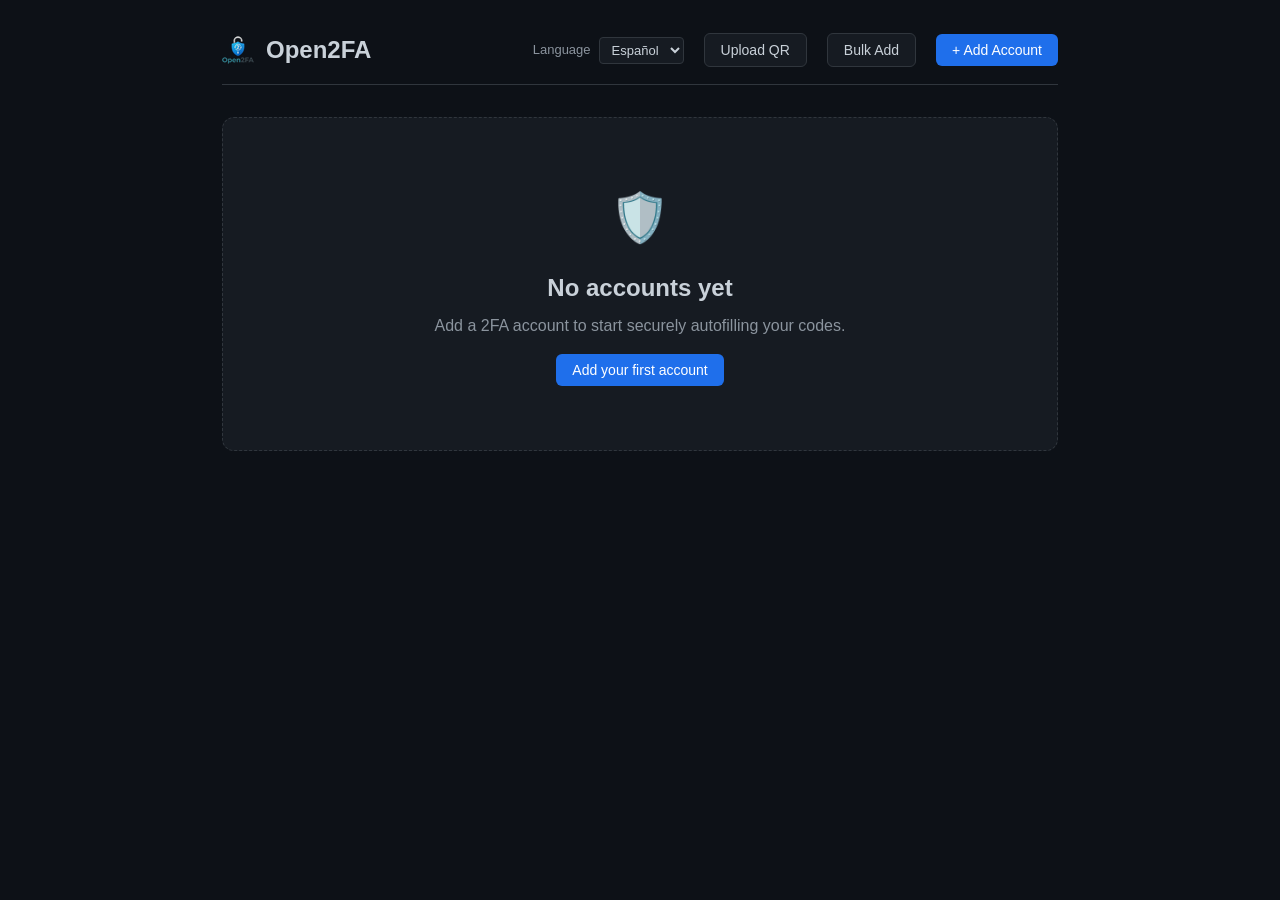
<file: options/index.html>
<!DOCTYPE html>
<html lang="en">
<head>
    <meta charset="UTF-8">
    <meta name="viewport" content="width=device-width, initial-scale=1.0">
    <title data-i18n="dashboard_title">Open2FA Dashboard</title>
    <link rel="stylesheet" href="options.css">
</head>
<body>
    <div class="container">
        <header>
            <div class="logo">
                <img src="../assets/icon-32.png" alt="Open2FA Logo" />
                <h1 data-i18n="app_name">Open2FA</h1>
            </div>
            <div class="header-actions">
                <div class="lang-switch">
                    <label for="lang-select" data-i18n="language_label">Language</label>
                    <select id="lang-select">
                        <option value="es">Español</option>
                        <option value="en">English</option>
                    </select>
                </div>
                <button id="upload-qr-btn" class="secondary-btn" data-i18n="upload_qr">Upload QR</button>
                <input type="file" id="qr-input" accept="image/*" class="hidden">
                <button id="bulk-add-btn" class="secondary-btn" data-i18n="bulk_add">Bulk Add</button>
                <button id="add-btn" class="primary-btn" data-i18n="add_account_btn">+ Add Account</button>
            </div>
        </header>

        <main>
            <div id="accounts-list" class="grid hidden">
                <!-- Account cards will be injected here by JS -->
            </div>
            <div id="empty-state" class="empty-state">
                <div class="empty-icon">🛡️</div>
                <h2 data-i18n="no_accounts">No accounts yet</h2>
                <p data-i18n="no_accounts_msg">Add a 2FA account to start securely autofilling your codes.</p>
                <button id="add-btn-empty" class="primary-btn mt-4" data-i18n="first_account_btn">Add your first account</button>
            </div>
        </main>
    </div>

    <!-- Modal -->
    <div id="modal-overlay" class="modal-overlay hidden">
        <div class="modal">
            <div class="modal-header">
                <h2 data-i18n="modal_title">Add 2FA Account</h2>
                <button id="close-modal" class="icon-btn">&times;</button>
            </div>
            <form id="add-form">
                <div class="form-group">
                    <label for="domain" data-i18n="domain_label">Domain associated</label>
                    <input type="text" id="domain" placeholder="e.g. csnegrete.com" required data-i18n="domain_placeholder">
                    <small data-i18n="domain_hint">The extension will show codes for this domain.</small>
                </div>
                <div class="form-group">
                    <label for="username" data-i18n="username_label">Username / Email</label>
                    <input type="text" id="username" placeholder="e.g. hi@csnegrete.com" required data-i18n="username_placeholder">
                </div>
                <div class="form-group">
                    <label for="secret" data-i18n="secret_label">2FA Secret (Base32)</label>
                    <input type="text" id="secret" placeholder="e.g. JBSWY3DPEHPK3PXP" required autocomplete="off" spellcheck="false" data-i18n="secret_placeholder">
                </div>
                <div class="modal-footer">
                    <button type="button" id="cancel-btn" class="secondary-btn" data-i18n="cancel">Cancel</button>
                    <button type="submit" class="primary-btn" data-i18n="save">Save Account</button>
                </div>
            </form>
        </div>
    </div>
    
    <!-- Bulk Modal -->
    <div id="bulk-modal" class="modal-overlay hidden">
        <div class="modal">
            <div class="modal-header">
                <h2 data-i18n="bulk_add">Bulk Add</h2>
                <button id="close-bulk-modal" class="icon-btn">&times;</button>
            </div>
            <div class="modal-body p-4">
                <textarea id="bulk-urls" class="bulk-textarea" placeholder="otpauth://..." data-i18n="bulk_placeholder"></textarea>
            </div>
            <div class="modal-footer p-4">
                <button id="cancel-bulk" class="secondary-btn" data-i18n="cancel">Cancel</button>
                <button id="save-bulk" class="primary-btn" data-i18n="save">Save</button>
            </div>
        </div>
    </div>
    
    <!-- Confirm Modal -->
    <div id="confirm-modal" class="modal-overlay hidden">
        <div class="modal card" style="width: 320px; padding: 24px;">
            <h2 data-i18n="delete_confirm" style="font-size: 16px; margin-bottom: 24px;">Are you sure?</h2>
            <div class="modal-footer" style="padding: 0; border: none; gap: 12px;">
                <button id="cancel-delete" class="secondary-btn" data-i18n="cancel">Cancel</button>
                <button id="confirm-delete" class="primary-btn" style="background-color: var(--danger-color);" data-i18n="delete">Delete</button>
            </div>
        </div>
    </div>

    <!-- Toast -->
    <div id="toast" class="toast hidden"></div>
    
    <script src="../lib/i18n.js"></script>
    <script src="../lib/totp.js"></script>
    <script src="../lib/jsQR.js"></script>
    <script src="options.js"></script>
</body>
</html>
</file>
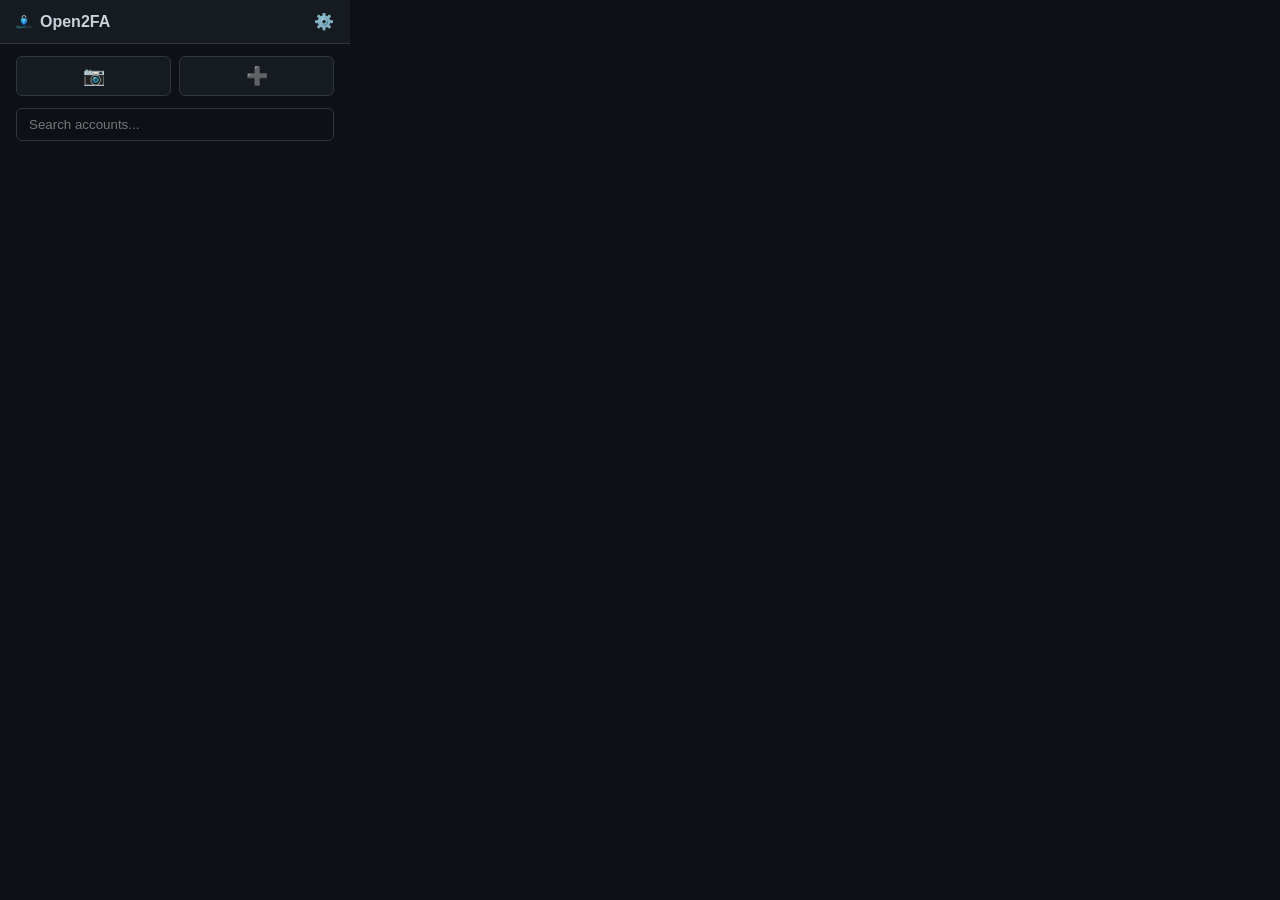
<file: popup/index.html>
<!DOCTYPE html>
<html lang="en">
<head>
    <meta charset="UTF-8">
    <meta name="viewport" content="width=device-width, initial-scale=1.0">
    <title>Open2FA Popup</title>
    <link rel="stylesheet" href="popup.css">
</head>
<body>
    <header>
        <div class="logo">
            <img src="../assets/icon-16.png" alt="Logo" width="16" height="16">
            <h2 data-i18n="app_name">Open2FA</h2>
        </div>
        <button id="settings-btn" title="Settings" class="icon-btn" data-i18n-title="settings">⚙️</button>
    </header>

    <main>
        <div class="actions-row">
            <button id="scan-qr-btn" class="action-btn" data-i18n-title="scan_qr">📷</button>
            <button id="add-manual-btn" class="action-btn" data-i18n-title="add_account">➕</button>
        </div>

        <div class="search-bar">
            <input type="text" id="search" placeholder="Search accounts..." data-i18n="search_placeholder">
        </div>
        
        <div id="accounts-list" class="list">
            <!-- Items injected by JS -->
        </div>

        <div id="empty-state" class="empty-state hidden">
            <p data-i18n="no_accounts">No accounts found.</p>
        </div>
    </main>

    <!-- Tiny Add Modal in Popup -->
    <div id="add-modal" class="modal-overlay hidden">
        <div class="modal">
            <div class="modal-header">
                <h2 data-i18n="modal_title">Add Account</h2>
                <button id="close-add-modal" class="icon-btn">&times;</button>
            </div>
            
            <div class="mode-switcher">
                <button id="mode-manual" class="mode-btn active" data-i18n="manual_mode">Manual</button>
                <button id="mode-link" class="mode-btn" data-i18n="link_mode">Link</button>
            </div>

            <form id="popup-add-form">
                <div id="manual-fields">
                    <div class="form-group">
                        <input type="text" id="p-domain" placeholder="Domains (comma separated)" data-i18n="add_domains">
                    </div>
                    <div class="form-group">
                        <input type="text" id="p-username" placeholder="Username/Email" data-i18n="username_label">
                    </div>
                    <div class="form-group">
                        <input type="text" id="p-secret" placeholder="Secret (Base32)" autocomplete="off" data-i18n="secret_label">
                    </div>
                </div>
                <div id="link-fields" class="hidden">
                    <div class="form-group">
                        <input type="text" id="p-link" placeholder="otpauth://totp/..." autocomplete="off">
                    </div>
                </div>
                <div class="modal-footer">
                    <button type="submit" class="primary-btn" data-i18n="save">Save</button>
                </div>
            </form>
        </div>
    </div>

    <!-- Tiny Confirm Modal -->
    <div id="confirm-modal" class="modal-overlay hidden">
        <div class="modal confirm-modal">
            <h2 data-i18n="delete_confirm" style="font-size: 13px; margin-bottom: 16px;">Are you sure?</h2>
            <div class="modal-footer">
                <button id="cancel-delete" class="secondary-btn" style="padding: 6px 12px; font-size: 12px;" data-i18n="cancel">Cancel</button>
                <button id="confirm-delete" class="primary-btn" style="padding: 6px 12px; font-size: 12px; background-color: var(--danger-color);" data-i18n="delete">Delete</button>
            </div>
        </div>
    </div>

    <div id="toast" class="toast hidden"></div>
    
    <script src="../lib/i18n.js"></script>
    <script src="../lib/totp.js"></script>
    <script src="../lib/jsQR.js"></script>
    <script src="popup.js"></script>
</body>
</html>
</file>
<file: options/options.css>
:root {
    --bg-color: #0d1117;
    --panel-bg: #161b22;
    --border-color: #30363d;
    --text-primary: #c9d1d9;
    --text-secondary: #8b949e;
    --accent-color: #1f6feb;
    --accent-hover: #388bfd;
    --danger-color: #f85149;
    --danger-hover: #ff7b72;
    --card-bg: #21262d;
    --card-hover: #292e36;
    --input-bg: #0d1117;
}

* {
    box-sizing: border-box;
    margin: 0;
    padding: 0;
}

body {
    background-color: var(--bg-color);
    color: var(--text-primary);
    font-family: -apple-system, BlinkMacSystemFont, "Segoe UI", Roboto, Helvetica, Arial, sans-serif;
    line-height: 1.5;
    -webkit-font-smoothing: antialiased;
}

.container {
    max-width: 900px;
    margin: 0 auto;
    padding: 2rem;
}

header {
    display: flex;
    justify-content: space-between;
    align-items: center;
    margin-bottom: 2rem;
    padding-bottom: 1rem;
    border-bottom: 1px solid var(--border-color);
}

.logo {
    display: flex;
    align-items: center;
    gap: 12px;
}

.logo h1 {
    font-size: 1.5rem;
    font-weight: 600;
}

.header-actions {
    display: flex;
    align-items: center;
    gap: 20px;
}

.lang-switch {
    display: flex;
    align-items: center;
    gap: 8px;
    font-size: 13px;
    color: var(--text-secondary);
}

.lang-switch select {
    background-color: var(--panel-bg);
    border: 1px solid var(--border-color);
    color: var(--text-primary);
    padding: 4px 8px;
    border-radius: 4px;
    cursor: pointer;
    font-size: 13px;
    outline: none;
}

button {
    font-family: inherit;
    cursor: pointer;
    border: none;
    border-radius: 6px;
    font-size: 14px;
    font-weight: 500;
    transition: all 0.2s ease;
}

.primary-btn {
    background-color: var(--accent-color);
    color: white;
    padding: 8px 16px;
}

.primary-btn:hover {
    background-color: var(--accent-hover);
}

.secondary-btn {
    background-color: var(--panel-bg);
    color: var(--text-primary);
    border: 1px solid var(--border-color);
    padding: 8px 16px;
}

.secondary-btn:hover {
    background-color: var(--border-color);
}

.icon-btn {
    background: transparent;
    color: var(--text-secondary);
    font-size: 20px;
}

.icon-btn:hover {
    color: var(--text-primary);
}

.delete-btn {
    background-color: transparent;
    color: var(--danger-color);
    border: 1px solid var(--border-color);
    padding: 4px 12px;
    font-size: 13px;
}

.delete-btn:hover {
    background-color: var(--danger-color);
    color: white;
    border-color: var(--danger-color);
}

.hidden {
    display: none !important;
}

.empty-state {
    text-align: center;
    padding: 4rem 2rem;
    background-color: var(--panel-bg);
    border-radius: 12px;
    border: 1px dashed var(--border-color);
}

.empty-icon {
    font-size: 48px;
    margin-bottom: 1rem;
}

.empty-state h2 {
    margin-bottom: 0.5rem;
}

.empty-state p {
    color: var(--text-secondary);
}

.mt-4 {
    margin-top: 1rem;
}

.grid {
    display: grid;
    grid-template-columns: repeat(auto-fill, minmax(300px, 1fr));
    gap: 1.5rem;
}

.card {
    background-color: var(--card-bg);
    border: 1px solid var(--border-color);
    border-radius: 8px;
    padding: 1.25rem;
    display: flex;
    flex-direction: column;
    gap: 1rem;
    transition: transform 0.2s ease, box-shadow 0.2s ease;
}

.card:hover {
    transform: translateY(-2px);
    box-shadow: 0 4px 12px rgba(0,0,0,0.5);
    background-color: var(--card-hover);
}

.card-header {
    display: flex;
    justify-content: space-between;
    align-items: flex-start;
}

.card-title {
    font-weight: 600;
    font-size: 1.1rem;
    word-break: break-all;
}

.card-subtitle {
    color: var(--text-secondary);
    font-size: 0.9rem;
    word-break: break-all;
}

.card-code {
    font-family: ui-monospace, SFMono-Regular, Consolas, "Liberation Mono", Menlo, monospace;
    font-size: 1.75rem;
    font-weight: 700;
    letter-spacing: 2px;
    color: var(--accent-color);
    text-align: center;
    padding: 1rem 0;
    background-color: var(--bg-color);
    border-radius: 6px;
    margin-top: auto;
}

/* Modal */
.modal-overlay {
    position: fixed;
    top: 0;
    left: 0;
    right: 0;
    bottom: 0;
    background-color: rgba(0, 0, 0, 0.75);
    backdrop-filter: blur(4px);
    display: flex;
    justify-content: center;
    align-items: center;
    z-index: 100;
}

.modal {
    background-color: var(--panel-bg);
    border: 1px solid var(--border-color);
    border-radius: 12px;
    width: 100%;
    max-width: 450px;
    box-shadow: 0 12px 32px rgba(0,0,0,0.6);
    overflow: hidden;
}

.modal-header {
    padding: 1.25rem 1.5rem;
    border-bottom: 1px solid var(--border-color);
    display: flex;
    justify-content: space-between;
    align-items: center;
}

.modal-header h2 {
    font-size: 1.25rem;
}

form {
    padding: 1.5rem;
    display: flex;
    flex-direction: column;
    gap: 1.25rem;
}

.form-group {
    display: flex;
    flex-direction: column;
    gap: 0.5rem;
}

.form-group label {
    font-size: 0.9rem;
    font-weight: 500;
}

.form-group small {
    font-size: 0.8rem;
    color: var(--text-secondary);
}

.form-group input {
    background-color: var(--input-bg);
    border: 1px solid var(--border-color);
    color: var(--text-primary);
    padding: 0.75rem;
    border-radius: 6px;
    font-size: 14px;
    font-family: inherit;
    outline: none;
    transition: border-color 0.2s ease;
}

.form-group input:focus {
    border-color: var(--accent-color);
    box-shadow: 0 0 0 2px rgba(31, 111, 235, 0.3);
}

.modal-footer {
    display: flex;
    justify-content: flex-end;
    gap: 1rem;
    margin-top: 0.5rem;
}

.bulk-textarea {
    width: 100%;
    height: 300px;
    background: var(--input-bg);
    border: 1px solid var(--border-color);
    color: var(--text-primary);
    padding: 12px;
    border-radius: 6px;
    font-family: ui-monospace, SFMono-Regular, Consolas, monospace;
    font-size: 13px;
    resize: none;
    outline: none;
}

.bulk-textarea:focus {
    border-color: var(--accent-color);
}

.p-4 { padding: 1rem; }

/* Toast Notification */
.toast {
    position: fixed;
    bottom: 30px;
    left: 50%;
    transform: translateX(-50%);
    background-color: var(--accent-color);
    color: white;
    padding: 12px 24px;
    border-radius: 50px;
    font-size: 14px;
    z-index: 2000;
    box-shadow: 0 8px 24px rgba(0,0,0,0.4);
    pointer-events: none;
    transition: opacity 0.3s, transform 0.3s;
}

.toast.hidden {
    opacity: 0;
    transform: translateX(-50%) translateY(20px);
}
</file>
<file: popup/popup.css>
:root {
    --bg-color: #0d1117;
    --panel-bg: #161b22;
    --border-color: #30363d;
    --text-primary: #c9d1d9;
    --text-secondary: #8b949e;
    --accent-color: #1f6feb;
    --accent-hover: #388bfd;
    --card-bg: #21262d;
    --card-hover: #292e36;
    --input-bg: #0d1117;
}

* { box-sizing: border-box; margin: 0; padding: 0; }

body {
    width: 350px;
    background-color: var(--bg-color);
    color: var(--text-primary);
    font-family: -apple-system, BlinkMacSystemFont, "Segoe UI", Roboto, sans-serif;
    font-size: 14px;
    -webkit-font-smoothing: antialiased;
}

header {
    display: flex;
    justify-content: space-between;
    align-items: center;
    padding: 12px 16px;
    background-color: var(--panel-bg);
    border-bottom: 1px solid var(--border-color);
}

.logo {
    display: flex;
    align-items: center;
    gap: 8px;
}
.logo h2 { font-size: 16px; font-weight: 600; }

.icon-btn {
    background: transparent;
    border: none;
    color: var(--text-secondary);
    cursor: pointer;
    font-size: 16px;
    transition: color 0.2s;
}
.icon-btn:hover { color: var(--text-primary); }

main { padding: 12px 16px; min-height: 200px; }

.actions-row {
    display: flex;
    justify-content: space-between;
    gap: 8px;
    margin-bottom: 12px;
}

.action-btn {
    flex: 1;
    background-color: var(--panel-bg);
    border: 1px solid var(--border-color);
    color: var(--text-primary);
    padding: 8px;
    border-radius: 6px;
    cursor: pointer;
    font-size: 18px;
    transition: all 0.2s;
}

.action-btn:hover {
    background-color: var(--border-color);
    border-color: var(--text-secondary);
}

.search-bar { margin-bottom: 12px; }
.search-bar input {
    width: 100%;
    background-color: var(--input-bg);
    border: 1px solid var(--border-color);
    color: var(--text-primary);
    padding: 8px 12px;
    border-radius: 6px;
    outline: none;
    font-family: inherit;
    transition: border-color 0.2s;
}
.search-bar input:focus { border-color: var(--accent-color); }

.list {
    display: flex;
    flex-direction: column;
    gap: 8px;
    max-height: 208px; /* Fits exactly 3 items (208 = 64*3 + 8*2) */
    overflow-y: auto;
    padding-right: 4px; /* Space for scrollbar */
}

@keyframes fadeIn {
    from { opacity: 0; transform: translateY(8px); }
    to { opacity: 1; transform: translateY(0); }
}

.account-item {
    height: 64px; /* Fixed height for consistent calculation */
    background-color: var(--card-bg);
    border: 1px solid var(--border-color);
    border-radius: 8px;
    padding: 12px;
    display: flex;
    justify-content: space-between;
    align-items: center;
    cursor: pointer;
    transition: all 0.2s cubic-bezier(0.4, 0, 0.2, 1);
    position: relative;
    animation: fadeIn 0.3s ease-out forwards;
    flex-shrink: 0; /* Prevent shrinking */
}
.account-item:hover { 
    background-color: var(--card-hover);
    border-color: var(--accent-color);
    transform: scale(1.01);
}
.account-item:active {
    transform: scale(0.99);
}

/* Hover Action Buttons */
.acc-actions {
    position: absolute;
    top: -5px;
    right: -5px;
    display: flex;
    gap: 4px;
    opacity: 0;
    transition: opacity 0.2s;
    z-index: 10;
}

.account-item:hover .acc-actions {
    opacity: 1;
}

.acc-edit-btn, .acc-delete-btn {
    background-color: var(--card-bg);
    color: var(--text-secondary);
    width: 22px;
    height: 22px;
    border-radius: 50%;
    display: flex;
    justify-content: center;
    align-items: center;
    font-size: 12px;
    border: 1px solid var(--border-color);
    cursor: pointer;
    transition: all 0.2s;
}

.acc-edit-btn:hover {
    background-color: var(--accent-color);
    color: white;
    border-color: var(--accent-color);
}

.acc-delete-btn:hover {
    background-color: var(--danger-color);
    color: white;
    border-color: var(--danger-color);
}

.account-info {
    display: flex;
    flex-direction: column;
    overflow: hidden;
    padding-right: 10px;
    flex: 1;
}
.account-domain { 
    font-weight: 500; 
    font-size: 14px; 
    white-space: nowrap; 
    overflow: hidden; 
    text-overflow: ellipsis; 
}
.account-user { 
    color: var(--text-secondary); 
    font-size: 12px; 
    white-space: nowrap; 
    overflow: hidden; 
    text-overflow: ellipsis; 
}

.account-code {
    font-family: ui-monospace, SFMono-Regular, Consolas, "Liberation Mono", Menlo, monospace;
    font-size: 15px;
    font-weight: 700;
    color: var(--accent-color);
    letter-spacing: 1px;
    white-space: nowrap;
}

/* Modal inside Popup */
.modal-overlay {
    position: fixed;
    top: 0;
    left: 0;
    right: 0;
    bottom: 0;
    background-color: rgba(0,0,0,0.8);
    display: flex;
    justify-content: center;
    align-items: center;
    z-index: 100;
}

.modal {
    background-color: var(--panel-bg);
    border: 1px solid var(--border-color);
    padding: 16px;
    border-radius: 8px;
    width: 300px;
}

.modal.confirm-modal {
    width: 260px;
}

.modal-header {
    display: flex;
    justify-content: space-between;
    align-items: center;
    margin-bottom: 12px;
}

.modal-header h2 { font-size: 14px; }

.mode-switcher {
    display: flex;
    background: var(--input-bg);
    border: 1px solid var(--border-color);
    border-radius: 6px;
    margin-bottom: 12px;
    overflow: hidden;
}

.mode-btn {
    flex: 1;
    background: transparent;
    border: none;
    color: var(--text-secondary);
    padding: 6px;
    font-size: 11px;
    cursor: pointer;
    font-family: inherit;
    transition: all 0.2s;
}

.mode-btn.active {
    background: var(--accent-color);
    color: white;
}

form .form-group { margin-bottom: 8px; }
form input {
    width: 100%;
    padding: 8px;
    background: var(--input-bg);
    border: 1px solid var(--border-color);
    color: var(--text-primary);
    border-radius: 4px;
    font-size: 12px;
}

/* Toast Notification */
.toast {
    position: fixed;
    bottom: 20px;
    left: 50%;
    transform: translateX(-50%);
    background-color: var(--accent-color);
    color: white;
    padding: 8px 16px;
    border-radius: 20px;
    font-size: 12px;
    z-index: 1000;
    box-shadow: 0 4px 12px rgba(0,0,0,0.3);
    pointer-events: none;
    transition: opacity 0.3s, transform 0.3s;
}

.toast.hidden {
    opacity: 0;
    transform: translateX(-50%) translateY(20px);
}

.hidden { display: none !important; }

.primary-btn {
    background-color: var(--accent-color);
    color: white;
    border: none;
    padding: 6px 12px;
    border-radius: 6px;
    cursor: pointer;
    font-size: 13px;
    font-family: inherit;
}
.primary-btn:hover { background-color: var(--accent-hover); }
.mt { margin-top: 12px; }

/* Custom scrollbar */
::-webkit-scrollbar { width: 6px; }
::-webkit-scrollbar-track { background: transparent; }
::-webkit-scrollbar-thumb { background: var(--border-color); border-radius: 3px; }
::-webkit-scrollbar-thumb:hover { background: var(--text-secondary); }
</file>
